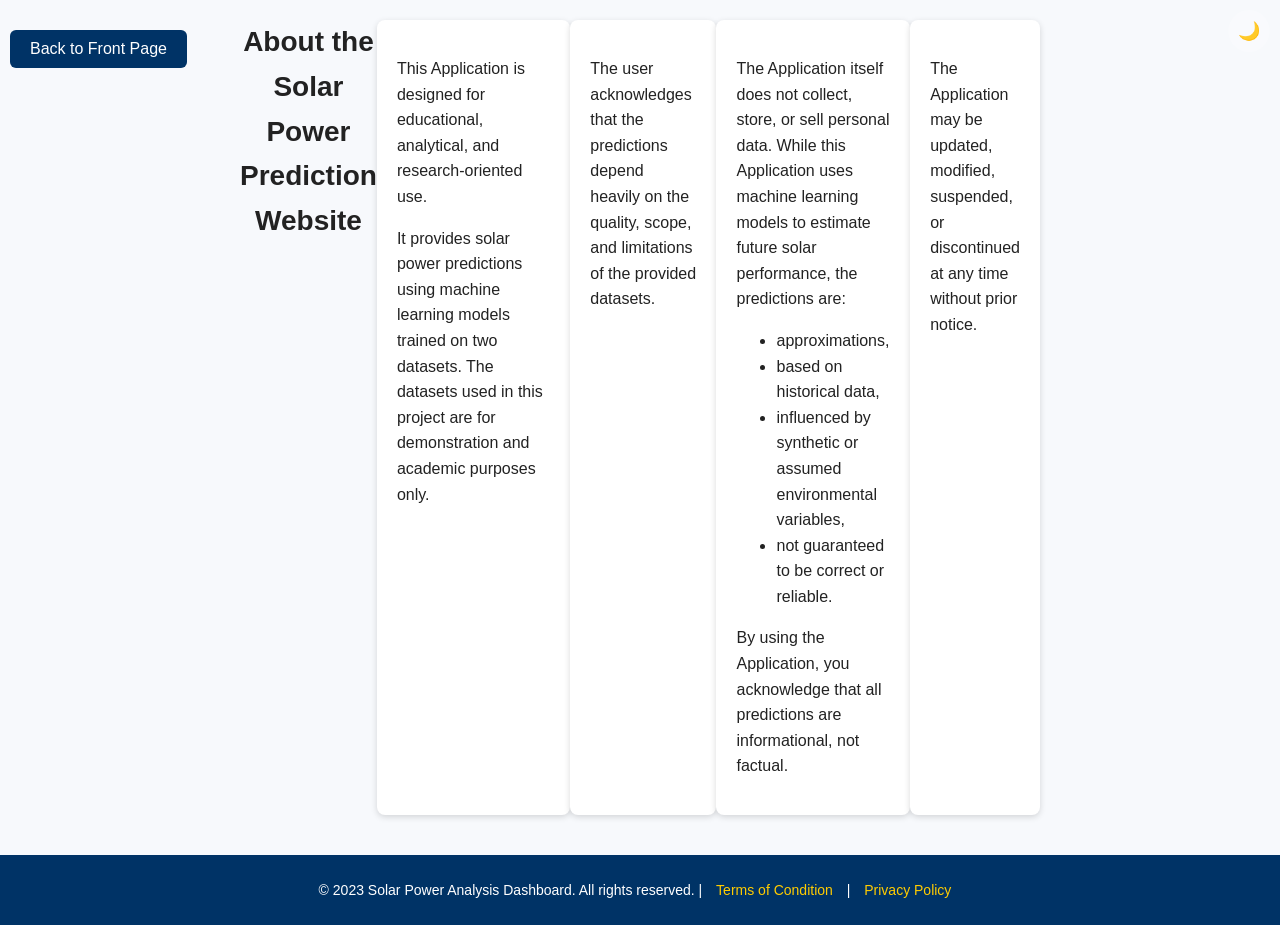
<file: FRONTEND/about.html>
<!DOCTYPE html>
<html lang="en">
<head>
    <meta charset="UTF-8">
    <meta name="viewport" content="width=device-width, initial-scale=1.0">
    <title>About - Solar Power Analysis Dashboard</title>
    <link rel="stylesheet" href="style.css">
    <style>
        body {
            margin: 0;
            padding: 0;
            background: #f7f9fc;
            font-family: Arial, sans-serif;
            color: #222;
            transition: background-color 0.3s, color 0.3s;
            line-height: 1.6;
        }
        body.dark-mode {
            background: #121212;
            color: #e0e0e0;
        }
        .container {
            max-width: 800px;
            margin: 0 auto;
            padding: 20px;
            animation: fadeIn 1s ease-in;
        }
        h1 {
            text-align: center;
            margin-bottom: 30px;
            animation: slideDown 1s ease-out;
        }
        .section {
            margin-bottom: 20px;
            padding: 20px;
            background: white;
            border-radius: 8px;
            box-shadow: 0 2px 6px rgba(0,0,0,0.15);
            animation: fadeInUp 1s ease-out;
            animation-delay: 0.5s;
            animation-fill-mode: both;
        }
        body.dark-mode .section {
            background: #2a2a2a;
            color: #e0e0e0;
        }
        .back-btn {
            display: block;
            margin: 20px auto;
            background: #003366;
            color: white;
            border: none;
            padding: 10px 20px;
            border-radius: 6px;
            cursor: pointer;
            font-size: 16px;
            transition: background-color 0.3s;
        }
        .back-btn:hover {
            background: #004080;
        }
        body.dark-mode .back-btn {
            background: #333;
        }
        body.dark-mode .back-btn:hover {
            background: #555;
        }
        #dark-mode-toggle {
            position: absolute;
            top: 10px;
            right: 10px;
            background: rgba(255, 255, 255, 0.2);
            border: none;
            padding: 10px;
            border-radius: 50%;
            cursor: pointer;
            font-size: 18px;
            transition: background-color 0.3s;
        }
        #dark-mode-toggle:hover {
            background: rgba(255, 255, 255, 0.4);
        }
        body.dark-mode #dark-mode-toggle {
            background: rgba(0, 0, 0, 0.2);
        }
        body.dark-mode #dark-mode-toggle:hover {
            background: rgba(0, 0, 0, 0.4);
        }
        @keyframes fadeIn {
            from { opacity: 0; }
            to { opacity: 1; }
        }
        @keyframes slideDown {
            from { transform: translateY(-50px); opacity: 0; }
            to { transform: translateY(0); opacity: 1; }
        }
        @keyframes fadeInUp {
            from { transform: translateY(30px); opacity: 0; }
            to { transform: translateY(0); opacity: 1; }
        }
    </style>
</head>
<body>
    <button id="dark-mode-toggle" title="Toggle Dark Mode">🌙</button>
    <div class="container">
        <h1>About the Solar Power Prediction Website</h1>
        <div class="section">
            <p>This Application is designed for educational, analytical, and research-oriented use.</p>
            <p>It provides solar power predictions using machine learning models trained on two datasets. The datasets used in this project are for demonstration and academic purposes only.</p>
        </div>
        <div class="section">
            <p>The user acknowledges that the predictions depend heavily on the quality, scope, and limitations of the provided datasets.</p>
        </div>
        <div class="section">
            <p>The Application itself does not collect, store, or sell personal data. While this Application uses machine learning models to estimate future solar performance, the predictions are:</p>
            <ul>
                <li>approximations,</li>
                <li>based on historical data,</li>
                <li>influenced by synthetic or assumed environmental variables,</li>
                <li>not guaranteed to be correct or reliable.</li>
            </ul>
            <p>By using the Application, you acknowledge that all predictions are informational, not factual.</p>
        </div>
        <div class="section">
            <p>The Application may be updated, modified, suspended, or discontinued at any time without prior notice.</p>
        </div>
        <button class="back-btn" onclick="window.location.href='frontpage.html'">Back to Front Page</button>
    </div>

    <script>
        const toggleButton = document.getElementById('dark-mode-toggle');
        const body = document.body;

        // Load dark mode preference
        if (localStorage.getItem('darkMode') === 'enabled') {
            body.classList.add('dark-mode');
            toggleButton.textContent = '☀️';
        }

        // Toggle dark mode
        toggleButton.addEventListener('click', () => {
            body.classList.toggle('dark-mode');
            const isDark = body.classList.contains('dark-mode');
            localStorage.setItem('darkMode', isDark ? 'enabled' : 'disabled');
            toggleButton.textContent = isDark ? '☀️' : '🌙';
        });
    </script>

    <footer>
        <p>&copy; 2023 Solar Power Analysis Dashboard. All rights reserved. | <a href="#" target="_blank">Terms of Condition</a> | <a href="#" target="_blank">Privacy Policy</a></p>
    </footer>
</body>
</html>
</file>
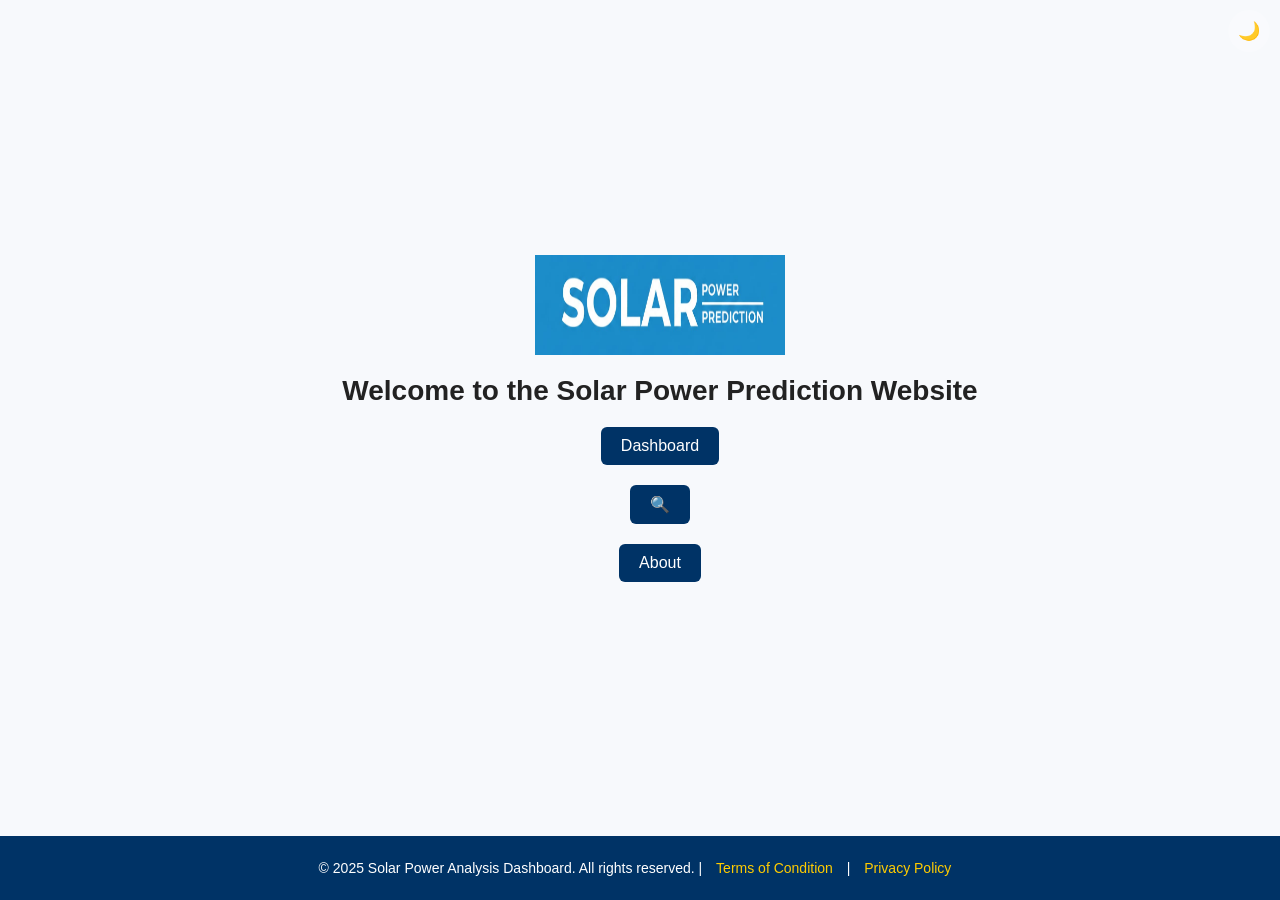
<file: FRONTEND/frontpage.html>
<!DOCTYPE html>
<html lang="en">
<head>
    <meta charset="UTF-8">
    <meta name="viewport" content="width=device-width, initial-scale=1.0">
    <title>Solar Power Dashboard - Front Page</title>
    <link rel="stylesheet" href="style.css">
    <style>
        body {
            margin: 0;
            padding: 0;
            background: #f7f9fc;
            font-family: Arial, sans-serif;
            display: flex;
            flex-direction: column;
            min-height: 100vh;
            text-align: center;
            transition: background-color 0.3s, color 0.3s;
        }
        body.dark-mode {
            background: #121212;
            color: #e0e0e0;
        }
        .logo {
            width: 250px;
            height: 100px;
            margin-bottom: 20px;
        }
        .front-page {
            flex: 1;
            display: flex;
            flex-direction: column;
            justify-content: center;
            align-items: center;
            width: 100%;
            padding: 20px;
        }
        .front-page > div {
            display: flex;
            flex-direction: column;
            align-items: center;
            max-width: 600px;
        }
        .buttons {
            display: flex;
            justify-content: center;
            gap: 20px;
            margin-top: 20px;
        }
        button {
            background: #003366;
            color: white;
            border: none;
            padding: 10px 20px;
            border-radius: 6px;
            cursor: pointer;
            font-size: 16px;
            transition: background-color 0.3s;
        }
        button:hover {
            background: #004080;
        }
        body.dark-mode button {
            background: #333;
        }
        body.dark-mode button:hover {
            background: #555;
        }
        #dark-mode-toggle {
            position: absolute;
            top: 10px;
            right: 10px;
            background: rgba(255, 255, 255, 0.2);
            border: none;
            padding: 10px;
            border-radius: 50%;
            cursor: pointer;
            font-size: 18px;
            transition: background-color 0.3s;
        }
        #dark-mode-toggle:hover {
            background: rgba(255, 255, 255, 0.4);
        }
        body.dark-mode #dark-mode-toggle {
            background: rgba(0, 0, 0, 0.2);
        }
        body.dark-mode #dark-mode-toggle:hover {
            background: rgba(0, 0, 0, 0.4);
        }
    </style>
</head>
<body>
    <button id="dark-mode-toggle" title="Toggle Dark Mode">🌙</button>
    <div class="front-page">
        <img src="logo.jpg" alt="Solar Power Logo" class="logo">
        <h1>Welcome to the Solar Power Prediction Website</h1>
        <div class="buttons">
            <button id="menu-btn">Dashboard</button>
            <button id="search-btn">🔍</button>
            <button id="about-btn">About</button>
        </div>
    </div>

    <footer>
        <p>&copy; 2025 Solar Power Analysis Dashboard. All rights reserved. | <a href="#" target="_blank">Terms of Condition</a> | <a href="#" target="_blank">Privacy Policy</a></p>
    </footer>

    <script>
        const toggleButton = document.getElementById('dark-mode-toggle');
        const body = document.body;

        // Load dark mode preference
        if (localStorage.getItem('darkMode') === 'enabled') {
            body.classList.add('dark-mode');
            toggleButton.textContent = '☀️';
        }

        // Toggle dark mode
        toggleButton.addEventListener('click', () => {
            body.classList.toggle('dark-mode');
            const isDark = body.classList.contains('dark-mode');
            localStorage.setItem('darkMode', isDark ? 'enabled' : 'disabled');
            toggleButton.textContent = isDark ? '☀️' : '🌙';
        });

        document.getElementById('menu-btn').addEventListener('click', function() {
            window.location.href = 'index.html';
        });
        document.getElementById('search-btn').addEventListener('click', function() {
            alert('Search functionality coming soon!');
        });
        document.getElementById('about-btn').addEventListener('click', function() {
            window.location.href = 'about.html';
        });
    </script>
</body>
</html>
</file>
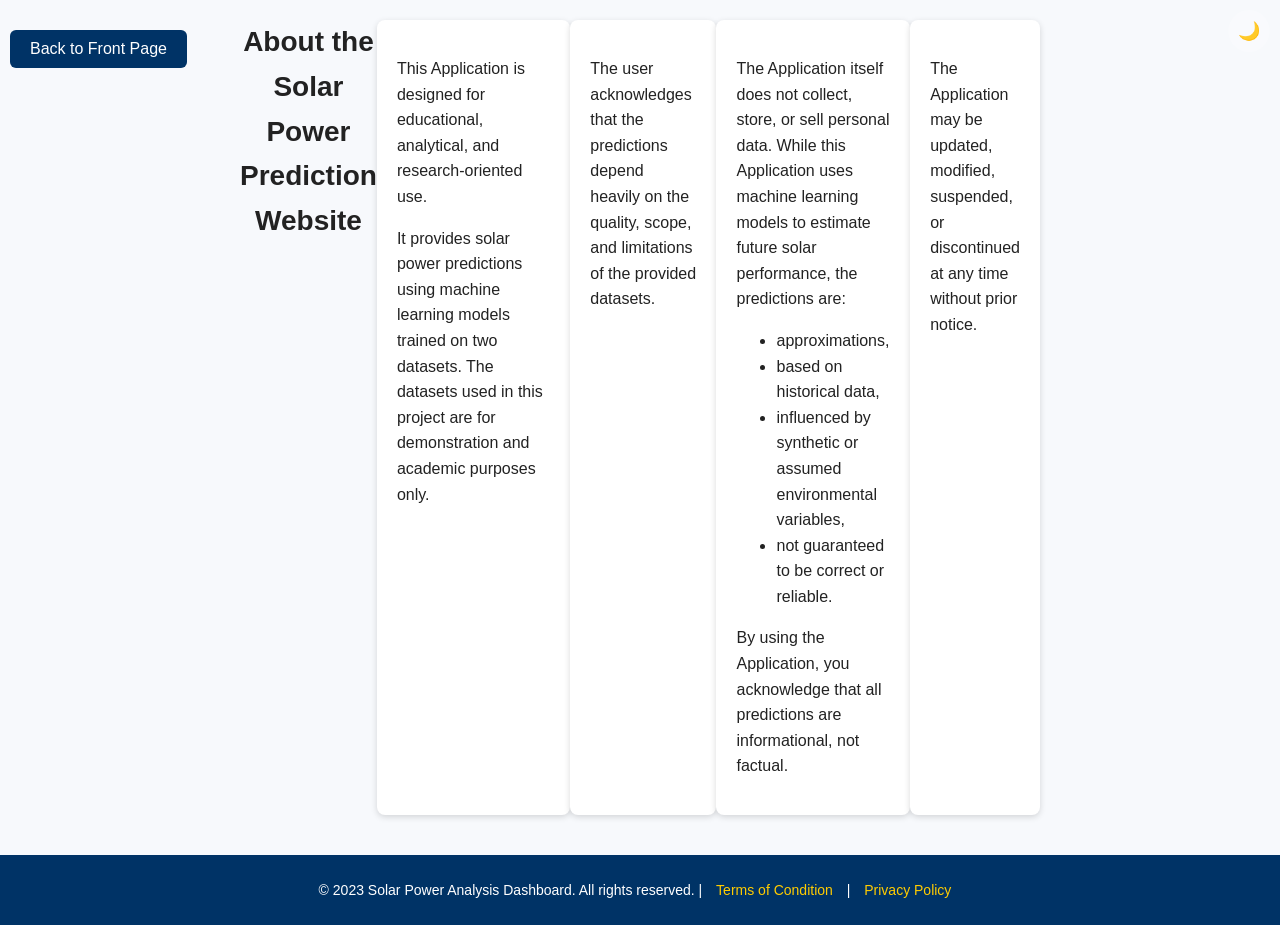
<file: SOLAR POWER/FRONTEND/about.html>
<!DOCTYPE html>
<html lang="en">
<head>
    <meta charset="UTF-8">
    <meta name="viewport" content="width=device-width, initial-scale=1.0">
    <title>About - Solar Power Analysis Dashboard</title>
    <link rel="stylesheet" href="style.css">
    <style>
        body {
            margin: 0;
            padding: 0;
            background: #f7f9fc;
            font-family: Arial, sans-serif;
            color: #222;
            transition: background-color 0.3s, color 0.3s;
            line-height: 1.6;
        }
        body.dark-mode {
            background: #121212;
            color: #e0e0e0;
        }
        .container {
            max-width: 800px;
            margin: 0 auto;
            padding: 20px;
            animation: fadeIn 1s ease-in;
        }
        h1 {
            text-align: center;
            margin-bottom: 30px;
            animation: slideDown 1s ease-out;
        }
        .section {
            margin-bottom: 20px;
            padding: 20px;
            background: white;
            border-radius: 8px;
            box-shadow: 0 2px 6px rgba(0,0,0,0.15);
            animation: fadeInUp 1s ease-out;
            animation-delay: 0.5s;
            animation-fill-mode: both;
        }
        body.dark-mode .section {
            background: #2a2a2a;
            color: #e0e0e0;
        }
        .back-btn {
            display: block;
            margin: 20px auto;
            background: #003366;
            color: white;
            border: none;
            padding: 10px 20px;
            border-radius: 6px;
            cursor: pointer;
            font-size: 16px;
            transition: background-color 0.3s;
        }
        .back-btn:hover {
            background: #004080;
        }
        body.dark-mode .back-btn {
            background: #333;
        }
        body.dark-mode .back-btn:hover {
            background: #555;
        }
        #dark-mode-toggle {
            position: absolute;
            top: 10px;
            right: 10px;
            background: rgba(255, 255, 255, 0.2);
            border: none;
            padding: 10px;
            border-radius: 50%;
            cursor: pointer;
            font-size: 18px;
            transition: background-color 0.3s;
        }
        #dark-mode-toggle:hover {
            background: rgba(255, 255, 255, 0.4);
        }
        body.dark-mode #dark-mode-toggle {
            background: rgba(0, 0, 0, 0.2);
        }
        body.dark-mode #dark-mode-toggle:hover {
            background: rgba(0, 0, 0, 0.4);
        }
        @keyframes fadeIn {
            from { opacity: 0; }
            to { opacity: 1; }
        }
        @keyframes slideDown {
            from { transform: translateY(-50px); opacity: 0; }
            to { transform: translateY(0); opacity: 1; }
        }
        @keyframes fadeInUp {
            from { transform: translateY(30px); opacity: 0; }
            to { transform: translateY(0); opacity: 1; }
        }
    </style>
</head>
<body>
    <button id="dark-mode-toggle" title="Toggle Dark Mode">🌙</button>
    <div class="container">
        <h1>About the Solar Power Prediction Website</h1>
        <div class="section">
            <p>This Application is designed for educational, analytical, and research-oriented use.</p>
            <p>It provides solar power predictions using machine learning models trained on two datasets. The datasets used in this project are for demonstration and academic purposes only.</p>
        </div>
        <div class="section">
            <p>The user acknowledges that the predictions depend heavily on the quality, scope, and limitations of the provided datasets.</p>
        </div>
        <div class="section">
            <p>The Application itself does not collect, store, or sell personal data. While this Application uses machine learning models to estimate future solar performance, the predictions are:</p>
            <ul>
                <li>approximations,</li>
                <li>based on historical data,</li>
                <li>influenced by synthetic or assumed environmental variables,</li>
                <li>not guaranteed to be correct or reliable.</li>
            </ul>
            <p>By using the Application, you acknowledge that all predictions are informational, not factual.</p>
        </div>
        <div class="section">
            <p>The Application may be updated, modified, suspended, or discontinued at any time without prior notice.</p>
        </div>
        <button class="back-btn" onclick="window.location.href='frontpage.html'">Back to Front Page</button>
    </div>

    <script>
        const toggleButton = document.getElementById('dark-mode-toggle');
        const body = document.body;

        // Load dark mode preference
        if (localStorage.getItem('darkMode') === 'enabled') {
            body.classList.add('dark-mode');
            toggleButton.textContent = '☀️';
        }

        // Toggle dark mode
        toggleButton.addEventListener('click', () => {
            body.classList.toggle('dark-mode');
            const isDark = body.classList.contains('dark-mode');
            localStorage.setItem('darkMode', isDark ? 'enabled' : 'disabled');
            toggleButton.textContent = isDark ? '☀️' : '🌙';
        });
    </script>

    <footer>
        <p>&copy; 2023 Solar Power Analysis Dashboard. All rights reserved. | <a href="#" target="_blank">Terms of Condition</a> | <a href="#" target="_blank">Privacy Policy</a></p>
    </footer>
</body>
</html>
</file>
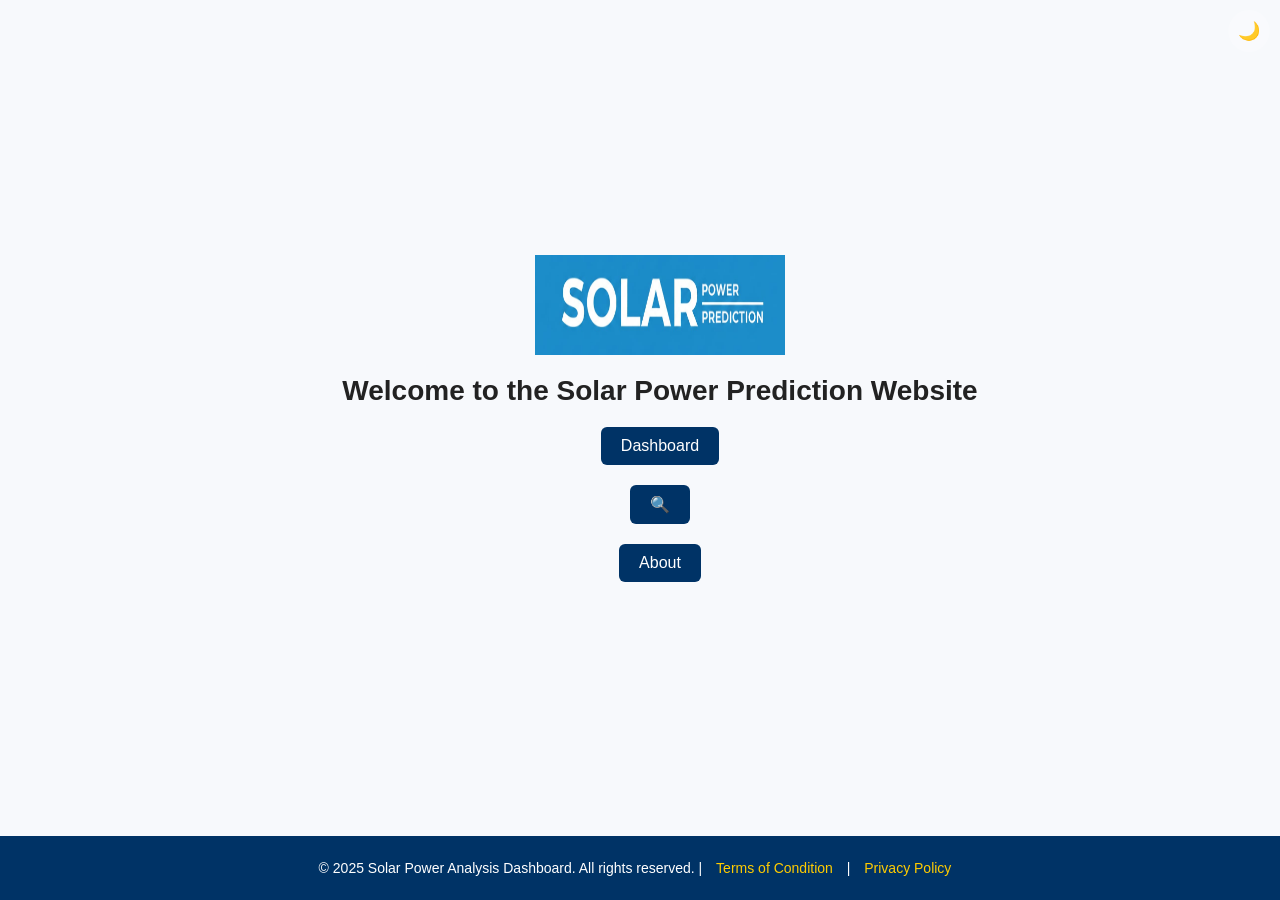
<file: SOLAR POWER/FRONTEND/frontpage.html>
<!DOCTYPE html>
<html lang="en">
<head>
    <meta charset="UTF-8">
    <meta name="viewport" content="width=device-width, initial-scale=1.0">
    <title>Solar Power Dashboard - Front Page</title>
    <link rel="stylesheet" href="style.css">
    <style>
        body {
            margin: 0;
            padding: 0;
            background: #f7f9fc;
            font-family: Arial, sans-serif;
            display: flex;
            flex-direction: column;
            min-height: 100vh;
            text-align: center;
            transition: background-color 0.3s, color 0.3s;
        }
        body.dark-mode {
            background: #121212;
            color: #e0e0e0;
        }
        .logo {
            width: 250px;
            height: 100px;
            margin-bottom: 20px;
        }
        .front-page {
            flex: 1;
            display: flex;
            flex-direction: column;
            justify-content: center;
            align-items: center;
            width: 100%;
            padding: 20px;
        }
        .front-page > div {
            display: flex;
            flex-direction: column;
            align-items: center;
            max-width: 600px;
        }
        .buttons {
            display: flex;
            justify-content: center;
            gap: 20px;
            margin-top: 20px;
        }
        button {
            background: #003366;
            color: white;
            border: none;
            padding: 10px 20px;
            border-radius: 6px;
            cursor: pointer;
            font-size: 16px;
            transition: background-color 0.3s;
        }
        button:hover {
            background: #004080;
        }
        body.dark-mode button {
            background: #333;
        }
        body.dark-mode button:hover {
            background: #555;
        }
        #dark-mode-toggle {
            position: absolute;
            top: 10px;
            right: 10px;
            background: rgba(255, 255, 255, 0.2);
            border: none;
            padding: 10px;
            border-radius: 50%;
            cursor: pointer;
            font-size: 18px;
            transition: background-color 0.3s;
        }
        #dark-mode-toggle:hover {
            background: rgba(255, 255, 255, 0.4);
        }
        body.dark-mode #dark-mode-toggle {
            background: rgba(0, 0, 0, 0.2);
        }
        body.dark-mode #dark-mode-toggle:hover {
            background: rgba(0, 0, 0, 0.4);
        }
    </style>
</head>
<body>
    <button id="dark-mode-toggle" title="Toggle Dark Mode">🌙</button>
    <div class="front-page">
        <img src="logo.jpg" alt="Solar Power Logo" class="logo">
        <h1>Welcome to the Solar Power Prediction Website</h1>
        <div class="buttons">
            <button id="menu-btn">Dashboard</button>
            <button id="search-btn">🔍</button>
            <button id="about-btn">About</button>
        </div>
    </div>

    <footer>
        <p>&copy; 2025 Solar Power Analysis Dashboard. All rights reserved. | <a href="#" target="_blank">Terms of Condition</a> | <a href="#" target="_blank">Privacy Policy</a></p>
    </footer>

    <script>
        const toggleButton = document.getElementById('dark-mode-toggle');
        const body = document.body;

        // Load dark mode preference
        if (localStorage.getItem('darkMode') === 'enabled') {
            body.classList.add('dark-mode');
            toggleButton.textContent = '☀️';
        }

        // Toggle dark mode
        toggleButton.addEventListener('click', () => {
            body.classList.toggle('dark-mode');
            const isDark = body.classList.contains('dark-mode');
            localStorage.setItem('darkMode', isDark ? 'enabled' : 'disabled');
            toggleButton.textContent = isDark ? '☀️' : '🌙';
        });

        document.getElementById('menu-btn').addEventListener('click', function() {
            window.location.href = 'index.html';
        });
        document.getElementById('search-btn').addEventListener('click', function() {
            alert('Search functionality coming soon!');
        });
        document.getElementById('about-btn').addEventListener('click', function() {
            window.location.href = 'about.html';
        });
    </script>
</body>
</html>
</file>
<file: FRONTEND/style.css>
/* GENERAL PAGE LAYOUT */
body {
    margin: 0;
    padding: 0;
    background: #f7f9fc;
    font-family: Arial, sans-serif;
    color: #222;
    transition: background-color 0.3s, color 0.3s;
}

body.dark-mode {
    background: #121212;
    color: #e0e0e0;
}

/* HEADER */
header {
    background: #003366;
    color: white;
    text-align: center;
    padding: 20px 0;
    box-shadow: 0 2px 4px rgba(0,0,0,0.3);
    transition: background-color 0.3s;
}

body.dark-mode header {
    background: #1e1e1e;
    color: #e0e0e0;
}

h1 {
    margin: 0;
    font-size: 28px;
}

/* CONTAINER */
.container {
    display: flex;
}

/* NAVIGATION BAR */
nav {
    width: 200px;
    background: #004080;
    padding: 10px;
    display: flex;
    flex-direction: column;
    transition: background-color 0.3s;
}

body.dark-mode nav {
    background: #1e1e1e;
}

nav button {
    background: white;
    color: #222;
    border: none;
    padding: 10px;
    margin: 5px 0;
    border-radius: 6px;
    cursor: pointer;
    font-size: 14px;
    transition: all 0.3s ease-in-out;
    width: 100%;
    transform: translateX(0);
}

nav button:hover {
    background: #ffcc00;
    transform: translateX(10px);
    box-shadow: 0 4px 8px rgba(0,0,0,0.2);
}

body.dark-mode nav button {
    background: #333;
    color: #e0e0e0;
}

body.dark-mode nav button:hover {
    background: #555;
}

/* SECTIONS */
main {
    flex: 1;
    padding: 20px;
}

section {
    display: none;
    background: white;
    padding: 20px;
    border-radius: 8px;
    margin-bottom: 30px;
    box-shadow: 0 2px 6px rgba(0,0,0,0.15);
}

section.active {
    display: block;
}

body.dark-mode section {
    background: #2a2a2a;
    color: #e0e0e0;
}

body.dark-mode section h2 {
    color: #e0e0e0;
}

body.dark-mode section p {
    color: #e0e0e0;
}

body.dark-mode section span {
    color: #e0e0e0;
}

/* TABLE */
table {
    width: 100%;
    border-collapse: collapse;
    margin-top: 15px;
}

table th, table td {
    padding: 10px;
    border: 1px solid #ccc;
    text-align: center;
}

table th {
    background: #003366;
    color: white;
}

table tr:nth-child(even) {
    background: #f0f4fa;
}

body.dark-mode table th, body.dark-mode table td {
    border-color: #555;
}

body.dark-mode table th {
    background: #1e1e1e;
    color: #e0e0e0;
}

body.dark-mode table tr:nth-child(even) {
    background: #333;
}

/* CHART */
canvas {
    margin-top: 20px;
    width: 80%;
    height: 200px;
}

/* DARK MODE TOGGLE BUTTON */
#dark-mode-toggle {
    position: absolute;
    top: 10px;
    right: 10px;
    background: rgba(255, 255, 255, 0.2);
    border: none;
    padding: 10px;
    border-radius: 50%;
    cursor: pointer;
    font-size: 18px;
    transition: background-color 0.3s;
}

#dark-mode-toggle:hover {
    background: rgba(255, 255, 255, 0.4);
}

body.dark-mode #dark-mode-toggle {
    background: rgba(0, 0, 0, 0.2);
}

body.dark-mode #dark-mode-toggle:hover {
    background: rgba(0, 0, 0, 0.4);
}

/* BACK BUTTON */
.back-btn {
    position: absolute;
    left: 10px;
    top: 10px;
    background: #003366;
    color: white;
    border: none;
    padding: 10px 20px;
    border-radius: 6px;
    cursor: pointer;
    font-size: 16px;
    transition: background-color 0.3s;
}

.back-btn:hover {
    background: #004080;
}

body.dark-mode .back-btn {
    background: #333;
}

body.dark-mode .back-btn:hover {
    background: #555;
}

/* FOOTER */
footer {
    background: #003366;
    color: white;
    text-align: center;
    padding: 10px 0;
    font-size: 14px;
    transition: background-color 0.3s;
}

body.dark-mode footer {
    background: #1e1e1e;
    color: #e0e0e0;
}

footer a {
    color: #ffcc00;
    text-decoration: none;
    margin: 0 10px;
}

footer a:hover {
    text-decoration: underline;
}

body.dark-mode footer a {
    color: #ffcc00;
}
</file>
<file: SOLAR POWER/FRONTEND/style.css>
/* GENERAL PAGE LAYOUT */
body {
    margin: 0;
    padding: 0;
    background: #f7f9fc;
    font-family: Arial, sans-serif;
    color: #222;
    transition: background-color 0.3s, color 0.3s;
}

body.dark-mode {
    background: #121212;
    color: #e0e0e0;
}

/* HEADER */
header {
    background: #003366;
    color: white;
    text-align: center;
    padding: 20px 0;
    box-shadow: 0 2px 4px rgba(0,0,0,0.3);
    transition: background-color 0.3s;
}

body.dark-mode header {
    background: #1e1e1e;
    color: #e0e0e0;
}

h1 {
    margin: 0;
    font-size: 28px;
}

/* CONTAINER */
.container {
    display: flex;
}

/* NAVIGATION BAR */
nav {
    width: 200px;
    background: #004080;
    padding: 10px;
    display: flex;
    flex-direction: column;
    transition: background-color 0.3s;
}

body.dark-mode nav {
    background: #1e1e1e;
}

nav button {
    background: white;
    color: #222;
    border: none;
    padding: 10px;
    margin: 5px 0;
    border-radius: 6px;
    cursor: pointer;
    font-size: 14px;
    transition: all 0.3s ease-in-out;
    width: 100%;
    transform: translateX(0);
}

nav button:hover {
    background: #ffcc00;
    transform: translateX(10px);
    box-shadow: 0 4px 8px rgba(0,0,0,0.2);
}

body.dark-mode nav button {
    background: #333;
    color: #e0e0e0;
}

body.dark-mode nav button:hover {
    background: #555;
}

/* SECTIONS */
main {
    flex: 1;
    padding: 20px;
}

section {
    display: none;
    background: white;
    padding: 20px;
    border-radius: 8px;
    margin-bottom: 30px;
    box-shadow: 0 2px 6px rgba(0,0,0,0.15);
}

section.active {
    display: block;
}

body.dark-mode section {
    background: #2a2a2a;
    color: #e0e0e0;
}

body.dark-mode section h2 {
    color: #e0e0e0;
}

body.dark-mode section p {
    color: #e0e0e0;
}

body.dark-mode section span {
    color: #e0e0e0;
}

/* TABLE */
table {
    width: 100%;
    border-collapse: collapse;
    margin-top: 15px;
}

table th, table td {
    padding: 10px;
    border: 1px solid #ccc;
    text-align: center;
}

table th {
    background: #003366;
    color: white;
}

table tr:nth-child(even) {
    background: #f0f4fa;
}

body.dark-mode table th, body.dark-mode table td {
    border-color: #555;
}

body.dark-mode table th {
    background: #1e1e1e;
    color: #e0e0e0;
}

body.dark-mode table tr:nth-child(even) {
    background: #333;
}

/* CHART */
canvas {
    margin-top: 20px;
    width: 80%;
    height: 200px;
}

/* DARK MODE TOGGLE BUTTON */
#dark-mode-toggle {
    position: absolute;
    top: 10px;
    right: 10px;
    background: rgba(255, 255, 255, 0.2);
    border: none;
    padding: 10px;
    border-radius: 50%;
    cursor: pointer;
    font-size: 18px;
    transition: background-color 0.3s;
}

#dark-mode-toggle:hover {
    background: rgba(255, 255, 255, 0.4);
}

body.dark-mode #dark-mode-toggle {
    background: rgba(0, 0, 0, 0.2);
}

body.dark-mode #dark-mode-toggle:hover {
    background: rgba(0, 0, 0, 0.4);
}

/* BACK BUTTON */
.back-btn {
    position: absolute;
    left: 10px;
    top: 10px;
    background: #003366;
    color: white;
    border: none;
    padding: 10px 20px;
    border-radius: 6px;
    cursor: pointer;
    font-size: 16px;
    transition: background-color 0.3s;
}

.back-btn:hover {
    background: #004080;
}

body.dark-mode .back-btn {
    background: #333;
}

body.dark-mode .back-btn:hover {
    background: #555;
}

/* FOOTER */
footer {
    background: #003366;
    color: white;
    text-align: center;
    padding: 10px 0;
    font-size: 14px;
    transition: background-color 0.3s;
}

body.dark-mode footer {
    background: #1e1e1e;
    color: #e0e0e0;
}

footer a {
    color: #ffcc00;
    text-decoration: none;
    margin: 0 10px;
}

footer a:hover {
    text-decoration: underline;
}

body.dark-mode footer a {
    color: #ffcc00;
}
</file>
